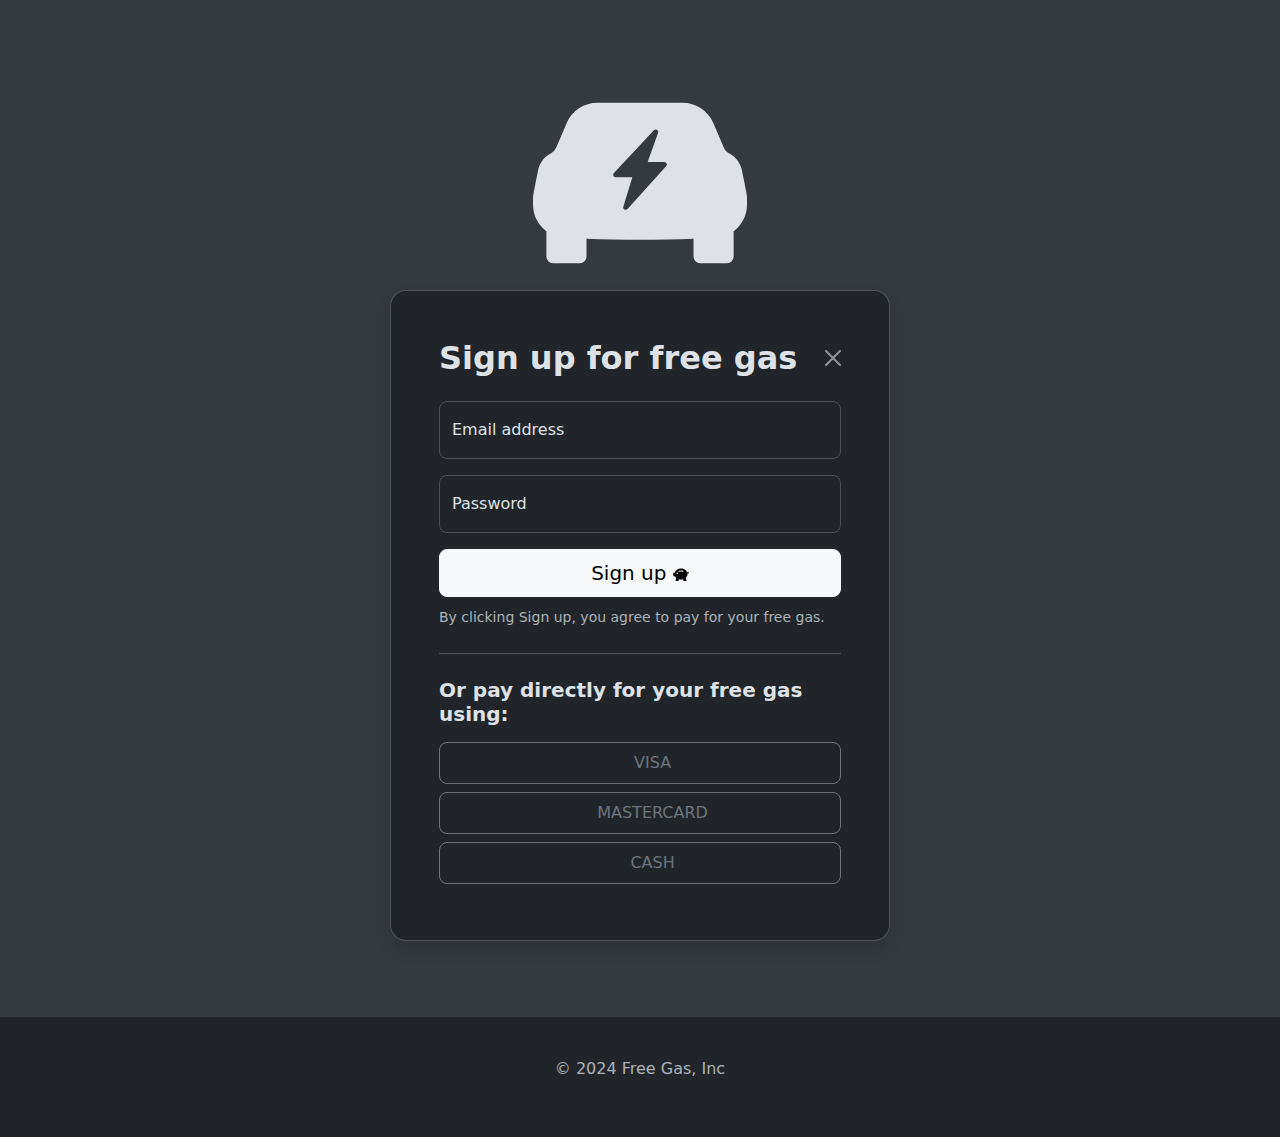
<file: Challenge 001 - Prompt Sign Up/index.html>
<!DOCTYPE html>
<html lang="en" data-bs-theme="dark">
  <head>
    <link
      href="https://cdn.jsdelivr.net/npm/bootstrap@5.3.3/dist/css/bootstrap.min.css"
      rel="stylesheet"
      integrity="sha384-QWTKZyjpPEjISv5WaRU9OFeRpok6YctnYmDr5pNlyT2bRjXh0JMhjY6hW+ALEwIH"
      crossorigin="anonymous"
    />
    <meta charset="UTF-8" />
    <meta name="viewport" content="width=device-width, initial-scale=1.0" />
    <title>Prompt: Sign Up</title>
  </head>
  <body>
    <!-- Sign Up Prompt -->
    <div
      class="modal modal-sheet position-static d-block bg-body-secondary p-4 py-md-5"
      tabindex="-1"
      role="dialog"
      id="modalSignin"
    >
      <div class="modal-dialog" role="document">
        <div class="container">
          <div class="row w-50 mx-auto">
           <svg
            xmlns="http://www.w3.org/2000/svg"
            fill="currentColor"
            class="bi bi-ev-front-fill"
            viewBox="0 0 16 16"
          >
            <path
              d="M2.52 3.515A2.5 2.5 0 0 1 4.82 2h6.362c1 0 1.904.596 2.298 1.515l.792 1.848c.075.175.21.319.38.404.5.25.855.715.965 1.262l.335 1.679q.05.242.049.49v.413c0 .814-.39 1.543-1 1.997V13.5a.5.5 0 0 1-.5.5h-2a.5.5 0 0 1-.5-.5v-1.338c-1.292.048-2.745.088-4 .088s-2.708-.04-4-.088V13.5a.5.5 0 0 1-.5.5h-2a.5.5 0 0 1-.5-.5v-1.892c-.61-.454-1-1.183-1-1.997v-.413a2.5 2.5 0 0 1 .049-.49l.335-1.68c.11-.546.465-1.012.964-1.261a.8.8 0 0 0 .381-.404l.792-1.848Zm6.75.51a.186.186 0 0 0-.23.034L6.05 7.246a.188.188 0 0 0 .137.316h1.241l-.673 2.195a.19.19 0 0 0 .085.218c.075.043.17.03.23-.034l2.88-3.187a.188.188 0 0 0-.137-.316H8.572l.782-2.195a.19.19 0 0 0-.085-.218Z"
            />
          </svg> 
          </div>
          
        </div>
        <div class="modal-content rounded-4 shadow">
          <div class="modal-header p-5 pb-4 border-bottom-0">
            <h1 class="fw-bold mb-0 fs-2">Sign up for free gas</h1>
            <button
              type="button"
              class="btn-close"
              data-bs-dismiss="modal"
              aria-label="Close"
            ></button>
          </div>

          <div class="modal-body p-5 pt-0">
            <form class="">
              <div class="form-floating mb-3">
                <input
                  type="email"
                  class="form-control rounded-3"
                  id="floatingInput"
                  placeholder="name@example.com"
                />
                <label for="floatingInput">Email address</label>
              </div>
              <div class="form-floating mb-3">
                <input
                  type="password"
                  class="form-control rounded-3"
                  id="floatingPassword"
                  placeholder="Password"
                />
                <label for="floatingPassword">Password</label>
              </div>
              <button
                class="w-100 mb-2 btn btn-lg rounded-3 btn-light"
                type="submit"
              >
                Sign up <svg xmlns="http://www.w3.org/2000/svg" width="16" height="16" fill="currentColor" class="bi bi-piggy-bank-fill" viewBox="0 0 16 16">
                  <path d="M7.964 1.527c-2.977 0-5.571 1.704-6.32 4.125h-.55A1 1 0 0 0 .11 6.824l.254 1.46a1.5 1.5 0 0 0 1.478 1.243h.263c.3.513.688.978 1.145 1.382l-.729 2.477a.5.5 0 0 0 .48.641h2a.5.5 0 0 0 .471-.332l.482-1.351c.635.173 1.31.267 2.011.267.707 0 1.388-.095 2.028-.272l.543 1.372a.5.5 0 0 0 .465.316h2a.5.5 0 0 0 .478-.645l-.761-2.506C13.81 9.895 14.5 8.559 14.5 7.069q0-.218-.02-.431c.261-.11.508-.266.705-.444.315.306.815.306.815-.417 0 .223-.5.223-.461-.026a1 1 0 0 0 .09-.255.7.7 0 0 0-.202-.645.58.58 0 0 0-.707-.098.74.74 0 0 0-.375.562c-.024.243.082.48.32.654a2 2 0 0 1-.259.153c-.534-2.664-3.284-4.595-6.442-4.595m7.173 3.876a.6.6 0 0 1-.098.21l-.044-.025c-.146-.09-.157-.175-.152-.223a.24.24 0 0 1 .117-.173c.049-.027.08-.021.113.012a.2.2 0 0 1 .064.199m-8.999-.65a.5.5 0 1 1-.276-.96A7.6 7.6 0 0 1 7.964 3.5c.763 0 1.497.11 2.18.315a.5.5 0 1 1-.287.958A6.6 6.6 0 0 0 7.964 4.5c-.64 0-1.255.09-1.826.254ZM5 6.25a.75.75 0 1 1-1.5 0 .75.75 0 0 1 1.5 0"/>
                </svg>
              </button>
              <small class="text-body-secondary"
                >By clicking Sign up, you agree to pay for your free gas.</small
              >
              <hr class="my-4" />
              <h2 class="fs-5 fw-bold mb-3">Or pay directly for your free gas using:</h2>
              <button
                class="w-100 py-2 mb-2 btn btn-outline-secondary rounded-3"
                type="submit"
              >
                <svg class="bi me-1" width="16" height="16">
                  <use xlink:href="#twitter"></use>
                </svg>
                VISA
              </button>
              <button
                class="w-100 py-2 mb-2 btn btn-outline-secondary rounded-3"
                type="submit"
              >
                <svg class="bi me-1" width="16" height="16">
                  <use xlink:href="#facebook"></use>
                </svg>
                MASTERCARD
              </button>
              <button
                class="w-100 py-2 mb-2 btn btn-outline-secondary rounded-3"
                type="submit"
              >
                <svg class="bi me-1" width="16" height="16">
                  <use xlink:href="#github"></use>
                </svg>
                CASH
              </button>
            </form>
          </div>
        </div>
      </div>
    </div>

    <!-- Footer -->
    <div class="container">
      <footer class="py-3 my-4">
        <p class="text-center text-body-secondary">© 2024 Free Gas, Inc</p>
      </footer>
    </div>

    <script
      src="https://cdn.jsdelivr.net/npm/bootstrap@5.3.3/dist/js/bootstrap.bundle.min.js"
      integrity="sha384-YvpcrYf0tY3lHB60NNkmXc5s9fDVZLESaAA55NDzOxhy9GkcIdslK1eN7N6jIeHz"
      crossorigin="anonymous"
    ></script>
  </body>
</html>
</file>
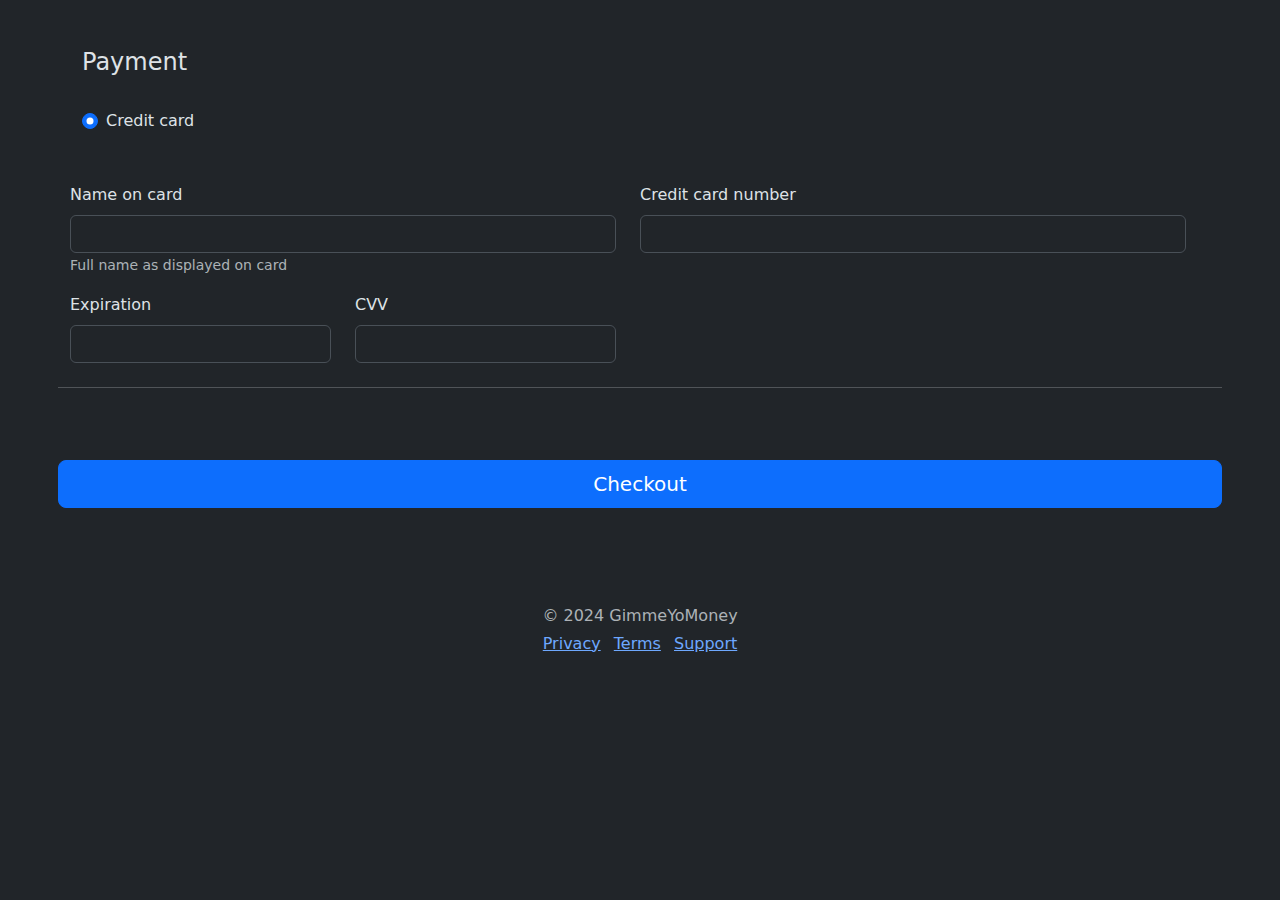
<file: Challenge 002 - Prompt Credit Card Checkout/index.html>
<!DOCTYPE html>
<html lang="en" data-bs-theme="dark">
  <head>
    <link
      href="https://cdn.jsdelivr.net/npm/bootstrap@5.3.3/dist/css/bootstrap.min.css"
      rel="stylesheet"
      integrity="sha384-QWTKZyjpPEjISv5WaRU9OFeRpok6YctnYmDr5pNlyT2bRjXh0JMhjY6hW+ALEwIH"
      crossorigin="anonymous"
    />
    <meta charset="UTF-8" />
    <meta name="viewport" content="width=device-width, initial-scale=1.0" />
    <title>Prompt: Credit Card Checkout</title>
  </head>
  <body>
    <!-- Checkout Prompt -->
    <div class="container">
      <main>
        <br /><br />
        <div class="row g-5">
              <h4 class="mb-3">Payment</h4>

              <div class="my-3">
                <div class="form-check">
                  <input
                    id="credit"
                    name="paymentMethod"
                    type="radio"
                    class="form-check-input"
                    checked=""
                    required=""
                  />
                  <label class="form-check-label" for="credit"
                    >Credit card</label
                  >
                </div>
              </div>

              <div class="row gy-3">
                <div class="col-md-6">
                  <label for="cc-name" class="form-label">Name on card</label>
                  <input
                    type="text"
                    class="form-control"
                    id="cc-name"
                    placeholder=""
                    required=""
                  />
                  <small class="text-body-secondary"
                    >Full name as displayed on card</small
                  >
                  <div class="invalid-feedback">Name on card is required</div>
                </div>

                <div class="col-md-6">
                  <label for="cc-number" class="form-label"
                    >Credit card number</label
                  >
                  <input
                    type="text"
                    class="form-control"
                    id="cc-number"
                    placeholder=""
                    required=""
                  />
                  <div class="invalid-feedback">
                    Credit card number is required
                  </div>
                </div>

                <div class="col-md-3">
                  <label for="cc-expiration" class="form-label"
                    >Expiration</label
                  >
                  <input
                    type="text"
                    class="form-control"
                    id="cc-expiration"
                    placeholder=""
                    required=""
                  />
                  <div class="invalid-feedback">Expiration date required</div>
                </div>

                <div class="col-md-3">
                  <label for="cc-cvv" class="form-label">CVV</label>
                  <input
                    type="text"
                    class="form-control"
                    id="cc-cvv"
                    placeholder=""
                    required=""
                  />
                  <div class="invalid-feedback">Security code required</div>
                </div>
              </div>

              <hr class="my-4" />

              <button class="w-100 btn btn-primary btn-lg" type="submit">
                Checkout
              </button>
            </form>
          </div>
        </div>
      </main>

      <footer class="my-5 pt-5 text-body-secondary text-center text-small">
        <p class="mb-1">© 2024 GimmeYoMoney</p>
        <ul class="list-inline">
          <li class="list-inline-item"><a href="#">Privacy</a></li>
          <li class="list-inline-item"><a href="#">Terms</a></li>
          <li class="list-inline-item"><a href="#">Support</a></li>
        </ul>
      </footer>
    </div>
  </body>
</html>
</file>
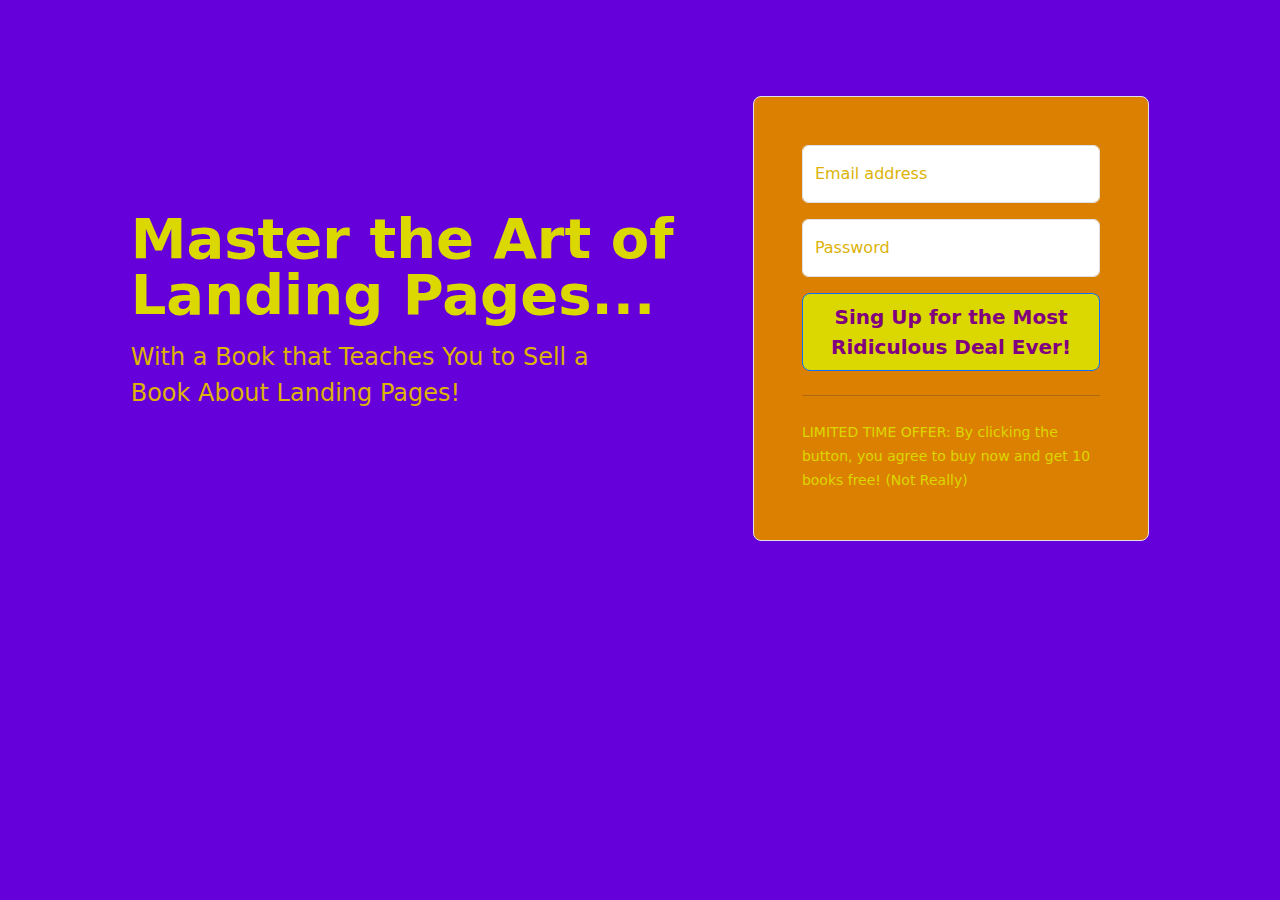
<file: Challenge 003 - Prompt Landing Page/index.html>
<!DOCTYPE html>
<html lang="en">
  <head>
    <link
      href="https://cdn.jsdelivr.net/npm/bootstrap@5.3.3/dist/css/bootstrap.min.css"
      rel="stylesheet"
      integrity="sha384-QWTKZyjpPEjISv5WaRU9OFeRpok6YctnYmDr5pNlyT2bRjXh0JMhjY6hW+ALEwIH"
      crossorigin="anonymous"
    />
    <link rel="stylesheet" href="style.css" />
    <meta charset="UTF-8" />
    <meta name="viewport" content="width=device-width, initial-scale=1.0" />
    <title>Prompt: Landing Page</title>
  </head>
  <body>
    <div class="container col-xl-10 col-xxl-8 px-4 py-5">
      <div class="row align-items-center g-lg-5 py-5">
        <div class="col-lg-7 text-center text-lg-start">
          <h1 class="display-4 fw-bold lh-1 text-body-emphasis mb-3 yellow">
            Master the Art of Landing Pages...
          </h1>
          <p class="col-lg-10 fs-4 darker-yellow">
            With a Book that Teaches You to Sell a Book About Landing Pages!
          </p>
        </div>
        <div class="col-md-10 mx-auto col-lg-5">
          <form class="p-4 p-md-5 border rounded-3 bg-body-tertiary orange-bg">
            <div class="form-floating mb-3 darker-yellow">
              <input
                type="email"
                class="form-control"
                id="floatingInput"
                placeholder="name@example.com"
              />
              <label for="floatingInput">Email address</label>
            </div>
            <div class="form-floating mb-3 darker-yellow">
              <input
                type="password"
                class="form-control"
                id="floatingPassword"
                placeholder="Password"
              />
              <label for="floatingPassword">Password</label>
            </div>
            <button
              class="w-100 btn btn-lg btn-primary dark-purple"
              type="submit"
            >
              Sing Up for the Most Ridiculous Deal Ever!
            </button>
            <hr class="my-4" />
            <small class="text-body-secondary yellow"
              >LIMITED TIME OFFER: By clicking the button, you agree to buy now
              and get 10 books free! (Not Really)</small
            >
          </form>
        </div>
      </div>
    </div>
    <script
      src="https://cdn.jsdelivr.net/npm/bootstrap@5.3.3/dist/js/bootstrap.bundle.min.js"
      integrity="sha384-YvpcrYf0tY3lHB60NNkmXc5s9fDVZLESaAA55NDzOxhy9GkcIdslK1eN7N6jIeHz"
      crossorigin="anonymous"
    ></script>
  </body>
</html>
</file>
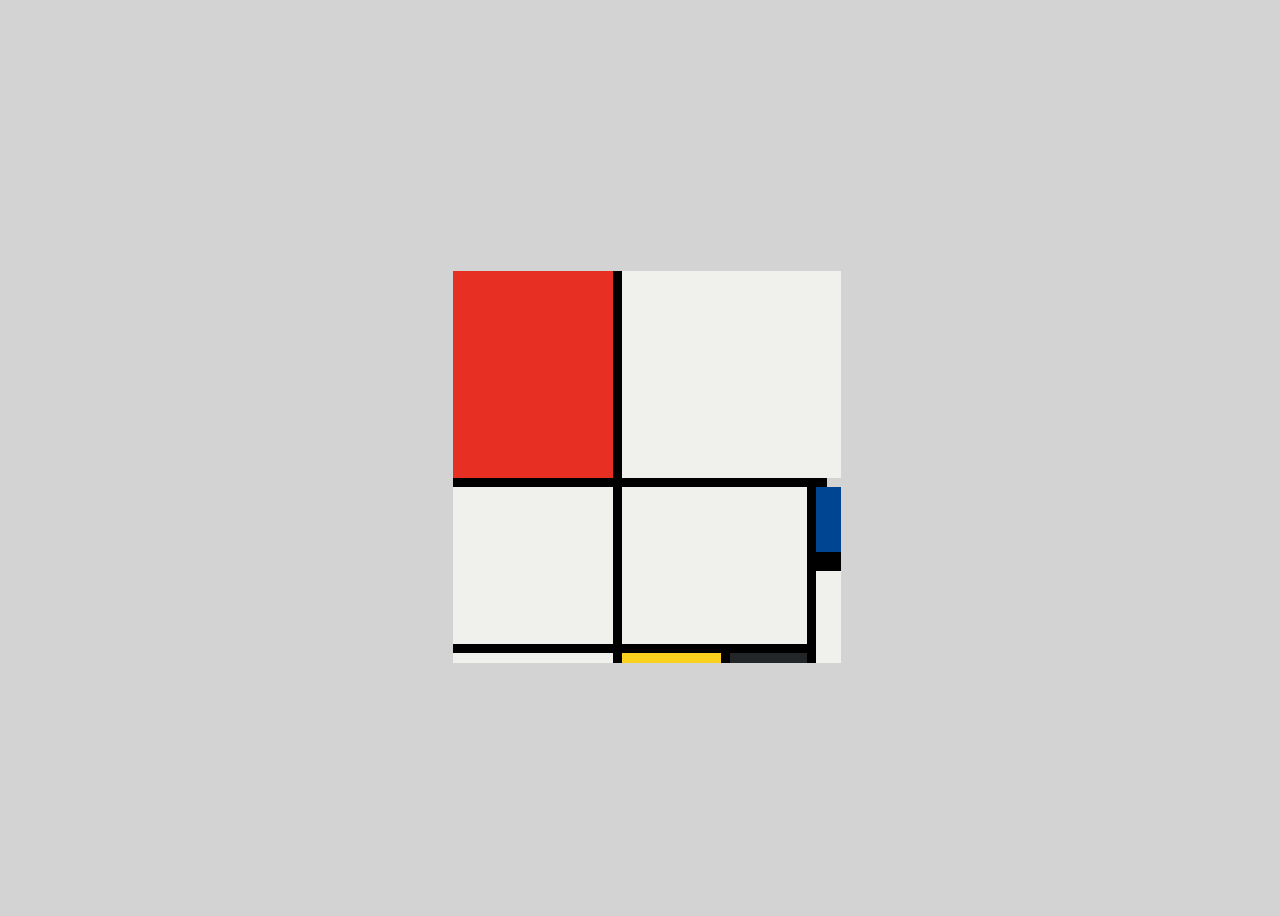
<file: Challenge 005 - Prompt App Icon/index.html>
<!DOCTYPE html>
<html lang="en">
  <head>
    <meta charset="UTF-8" />
    <meta name="viewport" content="width=device-width, initial-scale=1.0" />
    <title>Mondrian App Icon</title>
    <style>
      body {
        background-color: lightgray;
      }
      #flexbox-container {
        display: flex;
        height: 100vh;
        align-items: center;
        justify-content: center;
      }
      .grid-container {
        display: grid;
        background-color: #000;
        gap: 9px;
        grid-template: 207px 1fr / 1fr;
      }
      #main-container {
        height: 374px;
        width: 374px;
      }

      #top-container {
        grid-template: 1fr / 160px 1fr;
      }

      #first-box {
        background-color: #e72f24;
      }

      #second-box,
      #third-box,
      #fourth-box,
      #sixth-box,
      #seventh-box,
      #tenth-box {
        background-color: #f0f1ec;
      }

      #bottom-container {
        grid-template: 65px 82.5px 10px / 160px 99px 76.5px 25px;
      }

      #third-box,
      #fourth-box,
      #sixth-box {
        grid-row: span 2;
      }

      #fourth-box {
        grid-column: span 2;
      }

      #fifth-box {
        background-color: #004592;
      }

      #sixth-box {
        border-color: #000;
        border-top: 10px;
        border-top-style: solid;
      }

      #eighth-box {
        background-color: #f9d01e;
      }

      #nineth-box {
        background-color: #232629;
      }
    </style>
  </head>

  <body>
    <div id="flexbox-container">
      <div class="grid-container" id="main-container">
        <div class="grid-container" id="top-container">
          <div id="first-box"></div>
          <div id="second-box"></div>
        </div>
        <div class="grid-container" id="bottom-container">
          <div id="third-box"></div>
          <div id="fourth-box"></div>
          <div id="fifth-box"></div>
          <div id="sixth-box"></div>
          <div id="seventh-box"></div>
          <div id="eighth-box"></div>
          <div id="nineth-box"></div>
        </div>
      </div>
    </div>
  </body>
</html>
</file>
<file: Challenge 003 - Prompt Landing Page/style.css>
body {
  background-color: #6600db;
}

.yellow {
  color: #dbd700 !important;
}

.darker-yellow {
  color: #dcb307 !important;
}

.orange-bg {
  background-color: #dc8001 !important;
}

button {
  font-weight: bold !important;
  background-color: #dbd700 !important;
  color: purple !important;
}
</file>
